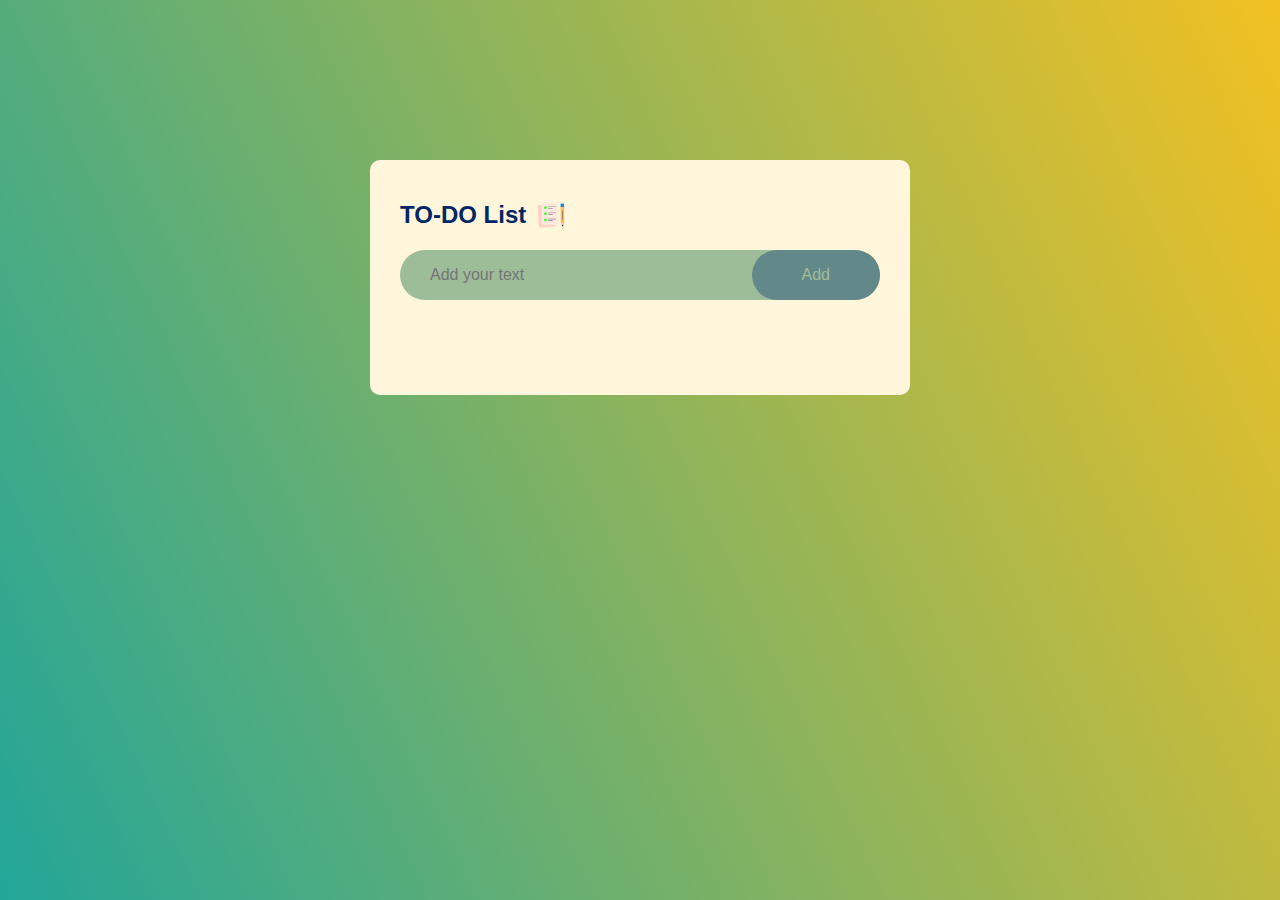
<file: TO-DO LIST/index.html>
<!DOCTYPE html>
<html lang="en">
<head>
    <meta charset="UTF-8">
    <meta name="viewport" content="width=device-width, initial-scale=1.0">
    <title>TO-DO LIST</title>
    <link rel="stylesheet" href="app.css">
</head>
<body>
   <div class="container">
    <div class="todoapp">
        <h2>TO-DO List <img src="images/icon.png"></h2>
        <div class="row">
            <input type="text" id="input-box" placeholder="Add your text ">
            <button onclick="addTask()">Add</button>
        </div>
        <ul id="listContainer">
            <!-- <li class="checked">Task 1</li>
            <li>Task 2</li>
            <li>Task 3</li> -->
        </ul>
    </div>
   </div>
   <script src="script.js"></script>
</body>
</html>
</file>
<file: TO-DO LIST/app.css>
*{
    margin: 0;
    padding: 0;
    font-family:'Segoe UI', Tahoma, Geneva, Verdana, sans-serif;
    box-sizing: border-box;
}

.container{
    width: 100%;
    min-height: 100vh;
    background: linear-gradient(65deg, #22A699, #f2c122);
    padding:10px;   
}

.todoapp{
    width: 100%;
    max-width: 540px;
    background: #FFF6DC;
    margin: 150px auto 20px;
    padding: 40px 30px 70px;
    border-radius: 10px;
}

.todoapp h2{
    color: #002765;
    display:flex;
    align-items: center;
    margin-bottom: 20px;
}

.todoapp h2 img{
    width: 30px;
    margin-left: 10px;
}

.row{
    display: flex;
    align-items: center;
    justify-content: space-between;
    background: #9DBC98;
    border-radius: 30px;
    padding-left: 20px;
    margin-bottom: 25px;
}

input{
    flex: 1;
    border: none;
    outline: none;
    font-size: 16px;
    background: transparent;
    padding: 10px;
}

button{
    border: none;
    outline: none;
    padding: 16px 50px;
    background: #638889;
    color: #9DBC98;
    font-size: 16px;
    cursor: pointer;
    border-radius: 40px;
}

ul li{
    list-style: none;
    font-size: 17px;
    padding: 12px 8px 12px 50px;
    user-select: none;
    cursor: pointer;
    position: relative;
}

ul li::before{
    content: '';
    position: absolute;
    height: 28px;
    width: 28px;
    border-radius: 50%;
    background-image: url(images/unchecked.png);
    background-size: cover;
    background-position: center;
    top: 12px;
    left: 8px;
}

ul li.checked{
    color: #555;
    text-decoration: line-through;
}

ul li.checked::before{
    background-image: url(images/png-transparent-check-mark-symbol-svg-miscellaneous-cdr-angle.png);
}

ul li span{
    position: absolute;
    right: 0;
    top: 5px;
    width: 40px ;
    height: 40px;
    font-size: 22px;
    color: #555;
    line-height: 40px;
    text-align: center;
    border-radius: 50%;
}

ul li span::after{
    background-color: #edeef0;

}
</file>
